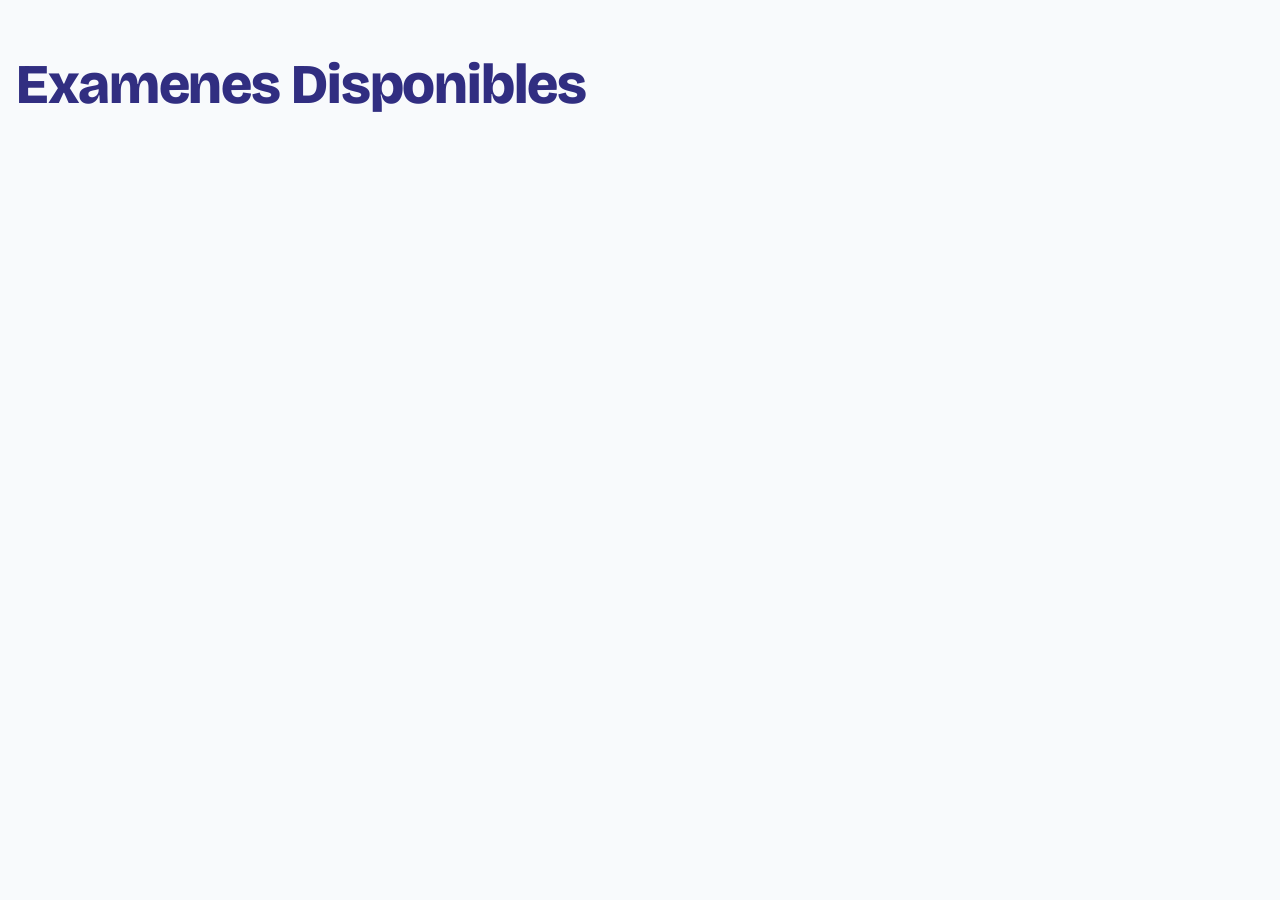
<file: index.html>
<!DOCTYPE html>
<html lang="es">

<head>
  <meta charset="UTF-8">
  <meta name="viewport" content="width=device-width, initial-scale=1.0">
  <title>Examenes Disponibles</title>
  <link rel="stylesheet" href="css/style.css">
</head>

<body>
  <main>
    <h1> Examenes Disponibles </h1>
    <section id="paso-datos" hidden>
      <h2>Tus datos</h2>
      <form-estudiante></form-estudiante>
    </section>
    <section id="paso-examen" hidden>
      <exam-runner></exam-runner>
    </section>
    <section id="paso-resultado" hidden>
      <resultado-examen></resultado-examen>
    </section>
    <lista-examenes> </lista-examenes>
  </main>
  <script type="module" src="js/components/lista-examenes.js"> </script>
  <script type="module" src="js/components/form-estudiante.js"></script>
  <script type="module" src="js/components/examen-iniciador.js"> </script>
  <script type="module" src="js/components/resultado-examen.js"></script>
  <script type="module" src="js/index.js"> </script>
</body>

</html>
</file>
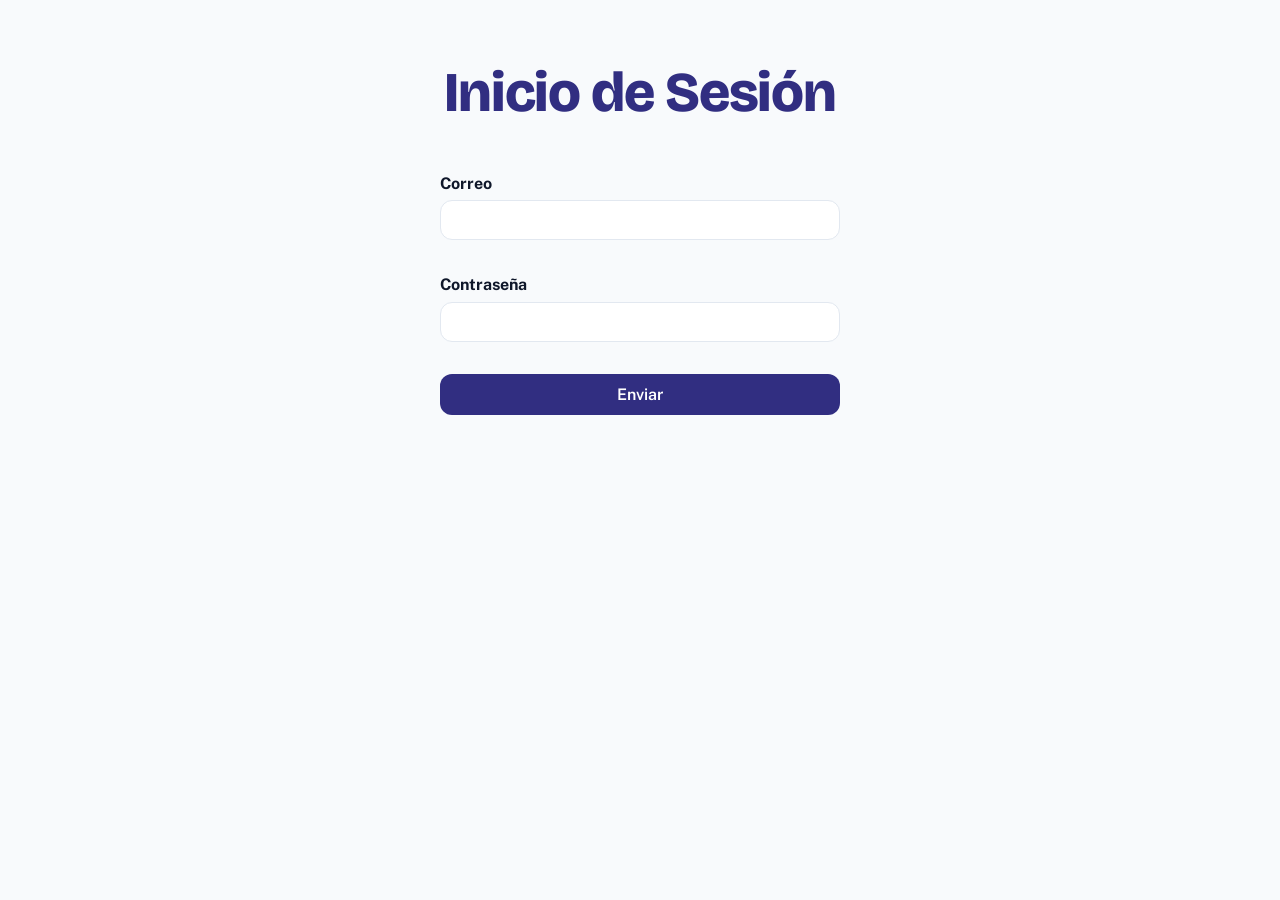
<file: examenes.html>
<!DOCTYPE html>
<html lang="es">

<head>
    <meta charset="UTF-8">
    <meta name="viewport" content="width=device-width, initial-scale=1.0">
    <link href="css/style.css" rel="stylesheet">
    <title>Gestion de Examenes</title>
</head>

<body>
    <main>
        <app-navbar></app-navbar>
        <h1> Pagina de examenes </h1>
        <h2> Edita los examenes aqui </h2>
        <form-examen> </form-examen>
        <tabla-examenes> </tabla-examenes>
        <editor-preguntas></editor-preguntas>
    </main>
    <script type="module" src="js/components/form-examenes.js"> </script>
    <script type="module" src="js/servicios/protecciones.js"> </script>
    <script type="module" src="js/components/navbar.js"></script>
    <script type="module" src="js/components/tabla-examenes.js"> </script>
    <script type="module" src="js/components/editor-preguntas.js"></script>
    <script type="module" src="js/examenes.js"> </script>

</body>

</html>
</file>
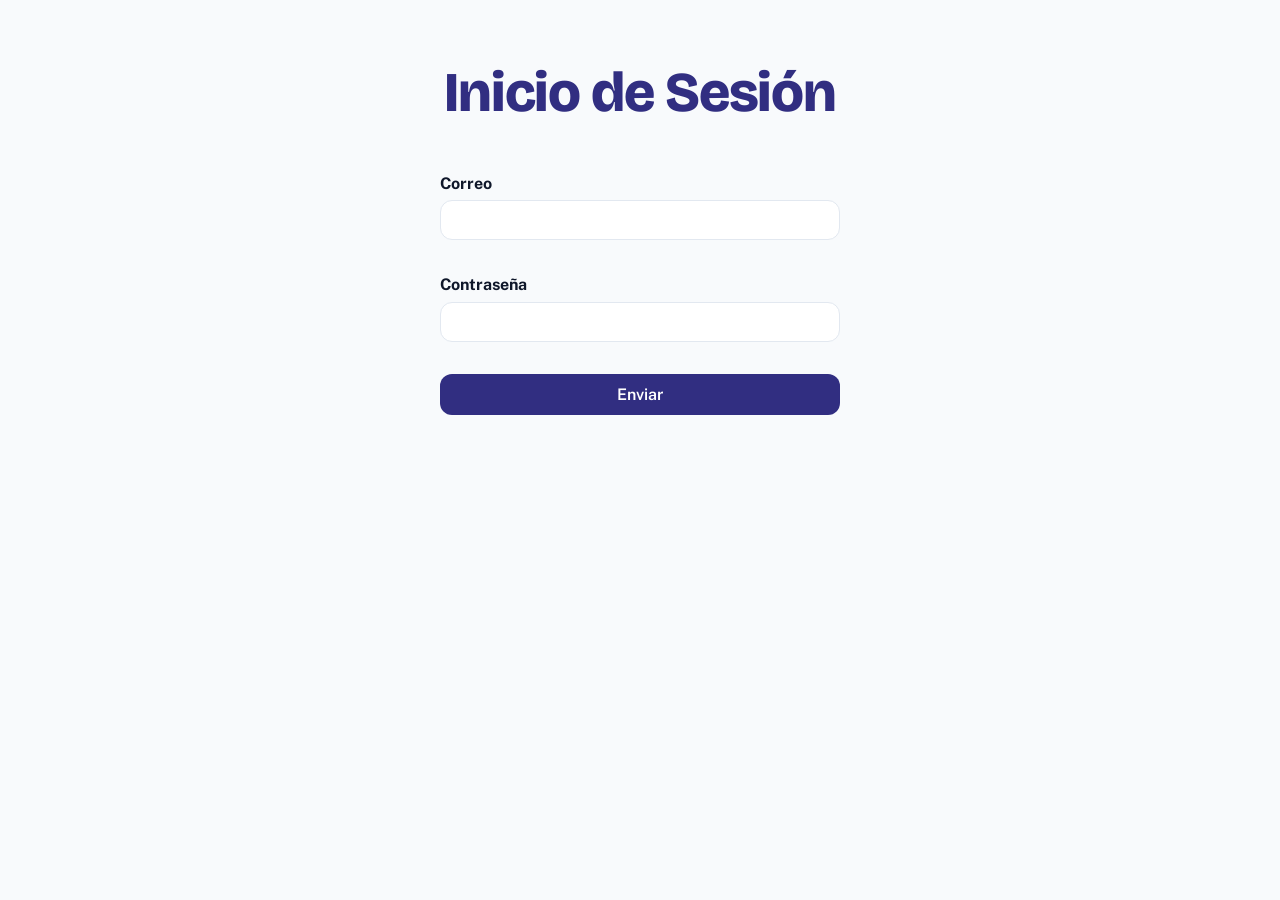
<file: login.html>
<!DOCTYPE html>
<html lang="es">
<head>
    <meta charset="UTF-8">
    <meta name="viewport" content="width=device-width, initial-scale=1.0">
    <link rel="stylesheet" href="css/style.css">
    <title>Login y entrada</title>
</head>
<body>
  <main class="login">
    <section>
      <h1>Inicio de Sesión</h1>
      <form id="form-login">
        <div>
          <label for="email">Correo</label>
          <input type="email" id="email" name="email" required autocomplete="username">
        </div>
        <div>
          <label for="password">Contraseña</label>
          <input type="password" id="password" name="password" required autocomplete="current-password">
        </div>
        <button type="submit">Enviar</button>
        <p id="mensaje-error" aria-live="polite"></p>
      </form>
    </section>
  </main>
  <script type="module" src="js/login.js"></script>
</body>
</html>
</file>
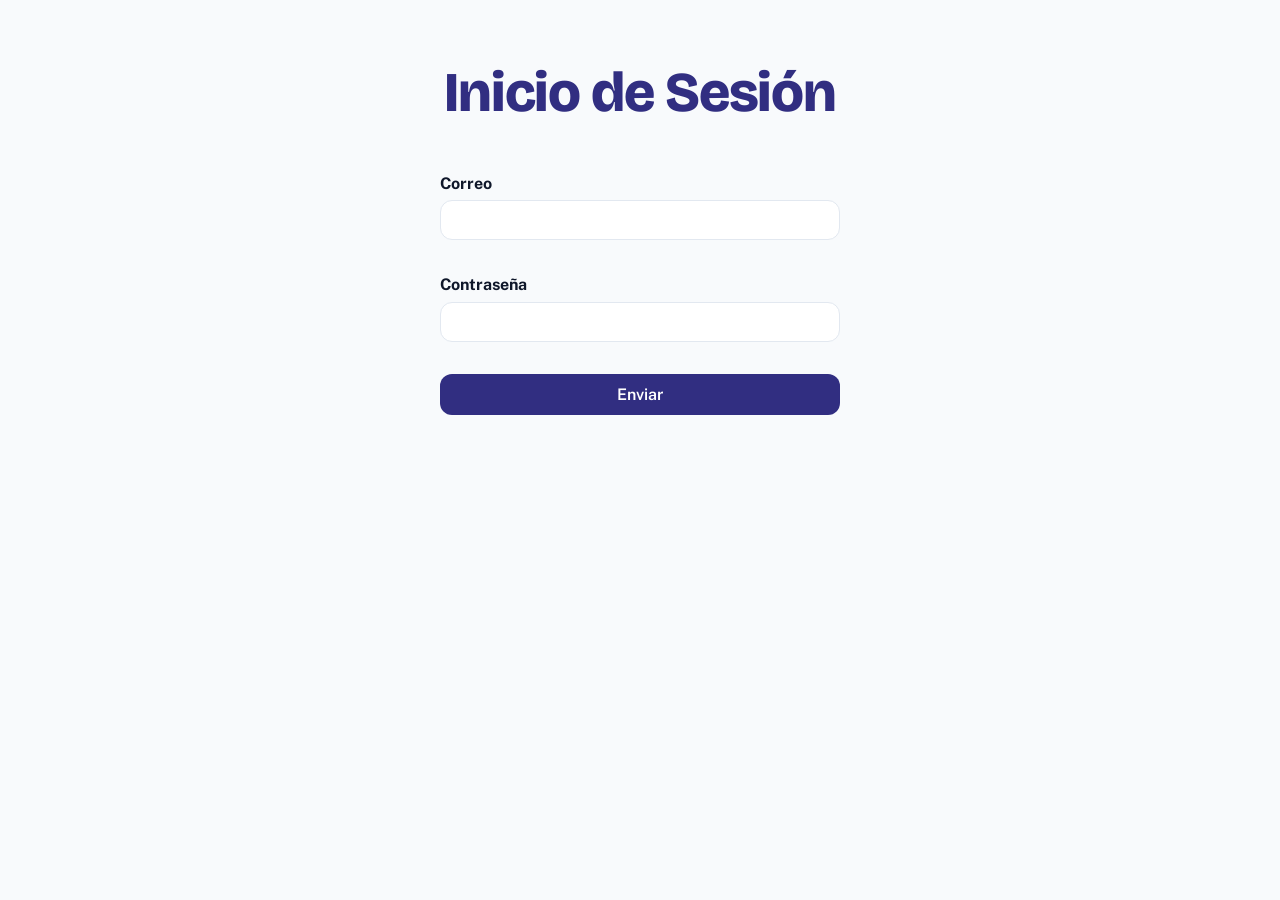
<file: usuarios.html>
<!DOCTYPE html>
<html lang="es">

<head>
    <meta charset="UTF-8">
    <meta name="viewport" content="width=device-width, initial-scale=1.0">
    <title>Usuarios</title>
    <link href="css/style.css" rel="stylesheet">
</head>

<body>
    <main>
        <app-navbar></app-navbar>
        <h1> Formulario de Usuario Nuevo </h1>
        <form-usuario> </form-usuario>
        <h2> Tabla de usuarios </h2>
        <tabla-usuarios></tabla-usuarios>
    </main>
    <script type="module" src="js/components/form-usuario.js"></script>
    <script type="module" src="js/servicios/protecciones.js"></script>
    <script type="module" src="js/components/navbar.js"></script>
    <script type="module" src="js/components/tabla-usuarios.js"></script>
    <script type="module" src="js/usuarios.js"></script>

</body>

</html>
</file>
<file: css/style.css>
@import url('https://fonts.googleapis.com/css2?family=Bricolage+Grotesque:wght@600;700;800&family=Public+Sans:wght@400;500;600&display=swap');

:root {
    /* Colores */
    --color-fondo: #F8FAFC;
    --color-texto: #0F172A;
    --color-titulo: #312E81;
    --color-btn: #312E81;
    --color-acento: #F43F5E;
    --color-superficie: #FFFFFF;
    --color-borde: #E2E8F0;
    --color-error: #BE123C;
    --color-correcto: #15803D;
    /* Fuentes */
    --fuente-titulo: 'Bricolage Grotesque', system-ui, sans-serif;
    --fuente-texto: 'Public Sans', system-ui, sans-serif;
    /* Forma */
    --radio: 12px;
    --sombra: 0 2px 8px rgba(49, 46, 129, 0.15);
}

* {
    box-sizing: border-box;
}

body {
    font-family: var(--fuente-texto);
    background-color: var(--color-fondo);
    color: var(--color-texto);
    margin: 0;
    padding: 1rem;
    line-height: 1.6;
}

main {
    max-width: 100%;
    margin: 0 auto;
}

h1,
h2,
h3 {
    font-family: var(--fuente-titulo);
    color: var(--color-titulo);
    line-height: 1.1;
}

h1 {
    font-size: clamp(2rem, 5vw, 3.5rem);
    font-weight: 800;
    letter-spacing: -0.02em;
}

input,
textarea,
select,
button {
    font-family: inherit;
    font-size: 1rem;
}

input,
textarea,
select {
    padding: 0.6rem 0.8rem;
    border: 1px solid var(--color-borde);
    border-radius: var(--radio);
    background: var(--color-superficie);
}

button {
    background-color: var(--color-btn);
    color: #fff;
    border: none;
    border-radius: var(--radio);
    padding: 0.7rem 1.2rem;
    font-weight: 600;
    cursor: pointer;
    transition: transform 0.2s, box-shadow 0.2s;
}

button:hover {
    transform: translateY(-2px);
    box-shadow: var(--sombra);
}

button:disabled {
    opacity: 0.5;
    cursor: not-allowed;
}

button:focus-visible,
input:focus-visible,
textarea:focus-visible,
select:focus-visible {
    outline: 3px solid var(--color-titulo);
    outline-offset: 2px;
}

form div {
    margin-bottom: 1rem;
}

label {
    display: block;
    margin-bottom: 0.25rem;
    font-weight: bold;
}

#mensaje-error {
    color: var(--color-de-error);
}

#paso-datos,
#paso-examen,
#paso-resultado {
    animation: aparecer .4s ease;
}

.login {
    max-width: 400px;
    margin: 0 auto;
}

.login h1 {
    text-align: center;
}

.login form {
    display: grid;
    gap: 1rem;
}

.login input {
    width: 100%;
}



@keyframes aparecer {
    from {
        opacity: 0;
        transform: translateY(12px);
    }

    to {
        opacity: 1;
        transform: translateY(0);
    }
}
</file>
